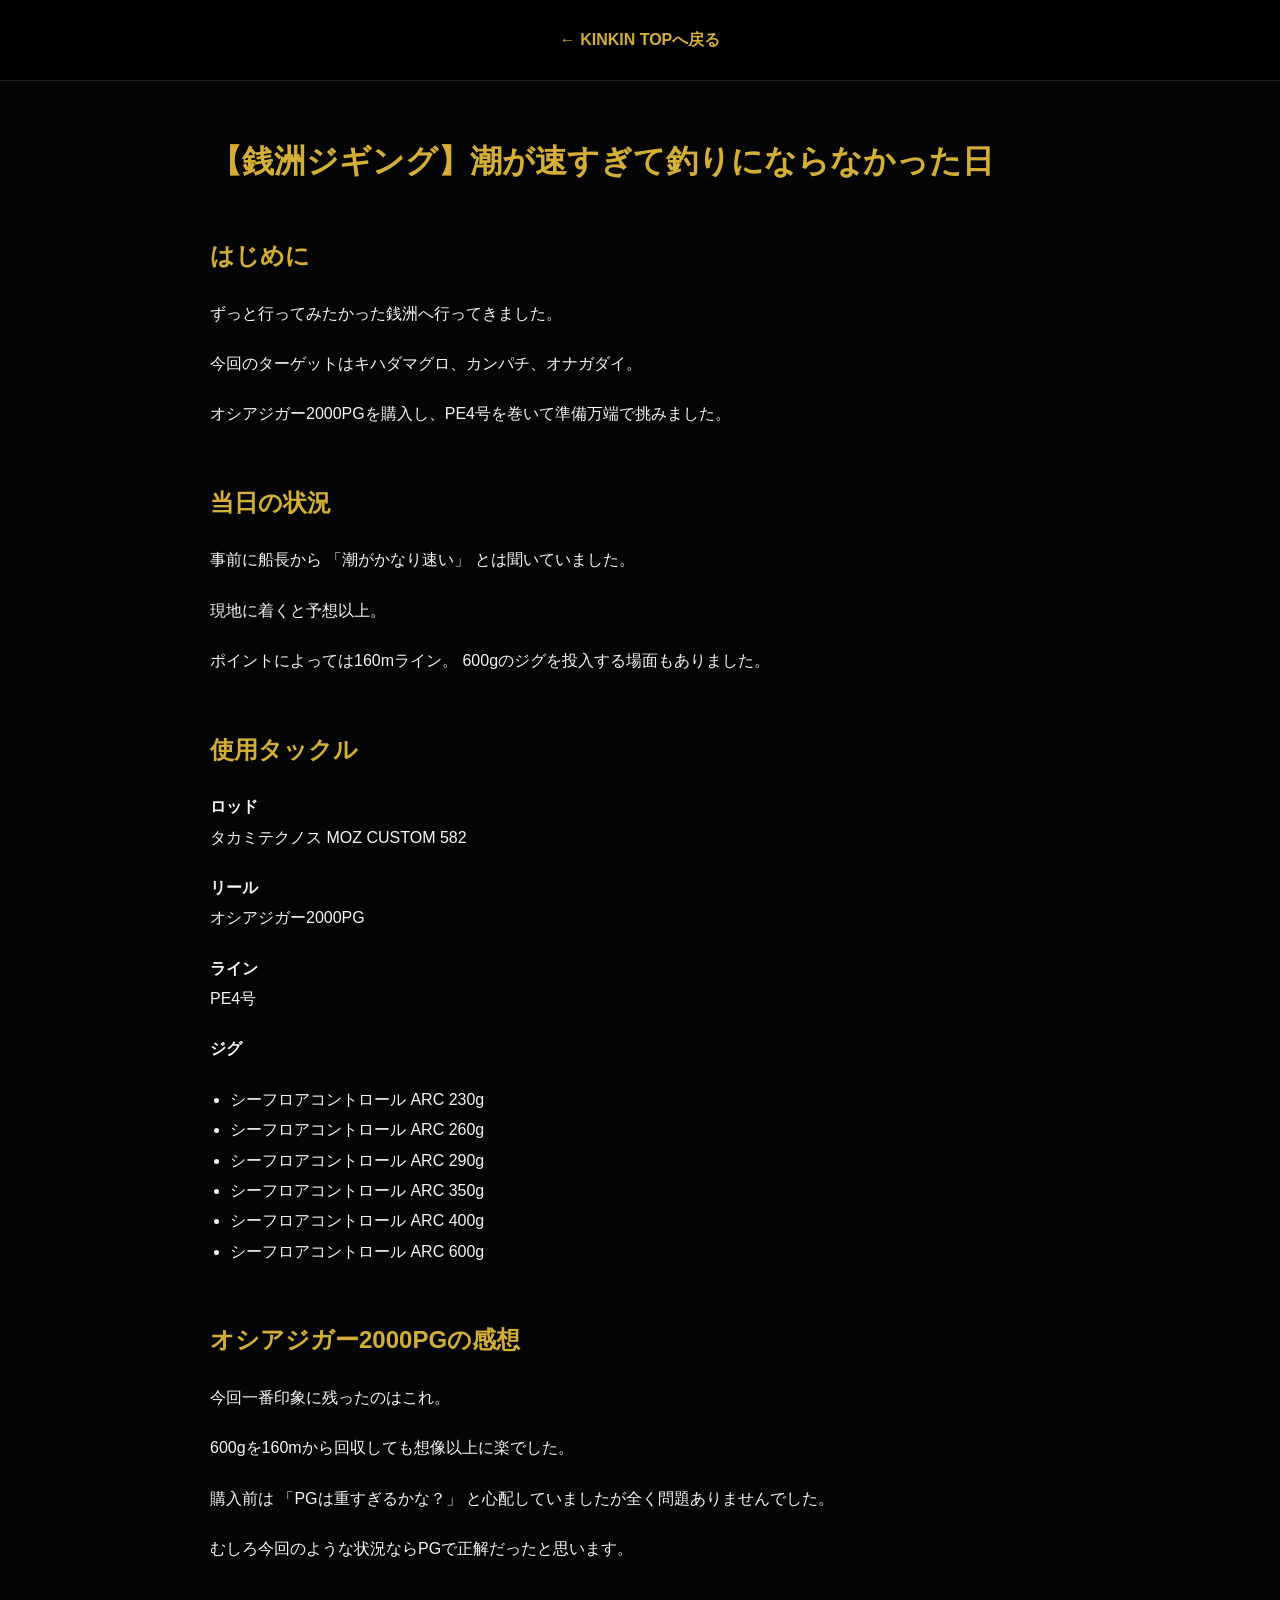
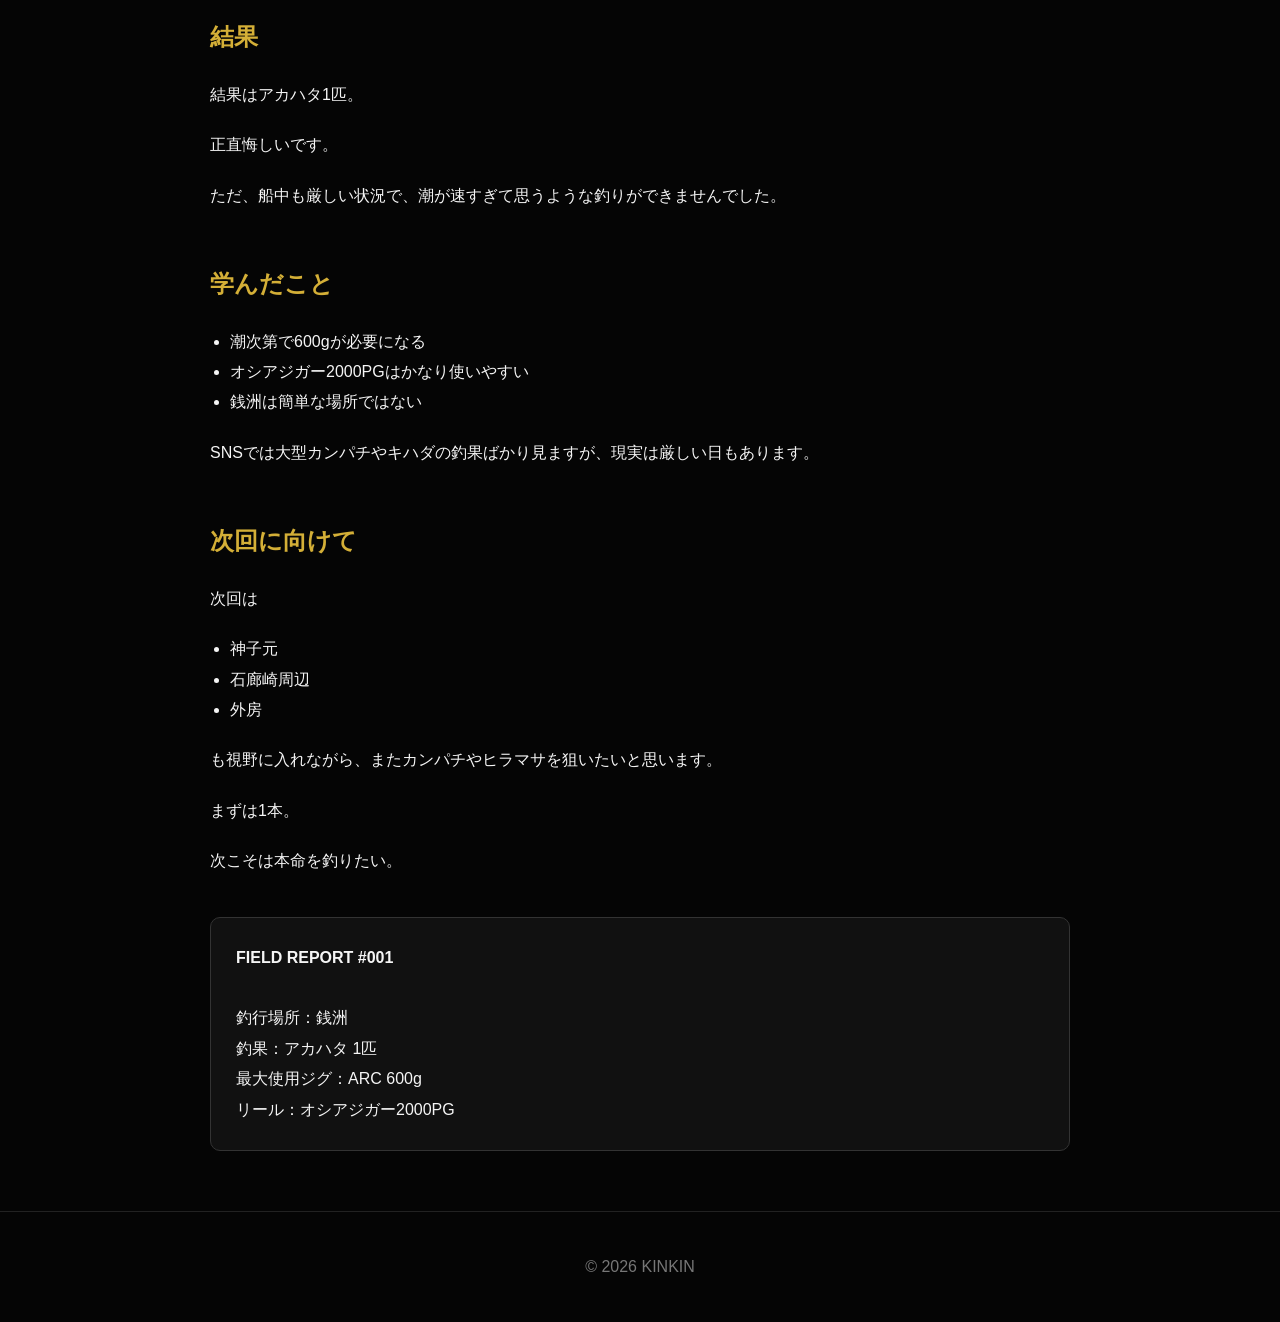
<file: blog-001.html>
<!DOCTYPE html>
<html lang="ja">
<head>
<meta charset="UTF-8">
<meta name="viewport" content="width=device-width, initial-scale=1.0">

<title>【銭洲ジギング】潮が速すぎて釣りにならなかった日 | KINKIN</title>

<style>

:root{
    --gold:#D4AF37;
}

*{
    margin:0;
    padding:0;
    box-sizing:border-box;
}

body{
    background:#050505;
    color:#f5f5f5;
    font-family:Arial, Helvetica, sans-serif;
    line-height:1.9;
}

header{
    background:#000;
    border-bottom:1px solid #222;
    padding:25px;
    text-align:center;
}

header a{
    color:var(--gold);
    text-decoration:none;
    font-weight:bold;
}

.container{
    max-width:900px;
    margin:auto;
    padding:60px 20px;
}

h1{
    color:var(--gold);
    margin-bottom:30px;
    line-height:1.3;
}

h2{
    color:var(--gold);
    margin-top:50px;
    margin-bottom:20px;
}

p{
    margin-bottom:20px;
}

ul{
    margin-left:20px;
    margin-bottom:20px;
}

.info-box{
    background:#111;
    border:1px solid #333;
    padding:25px;
    border-radius:10px;
    margin-top:40px;
}

footer{
    text-align:center;
    padding:40px;
    border-top:1px solid #222;
    color:#777;
}

</style>

</head>

<body>

<header>
<a href="index.html">← KINKIN TOPへ戻る</a>
</header>

<div class="container">

<h1>【銭洲ジギング】潮が速すぎて釣りにならなかった日</h1>

<h2>はじめに</h2>

<p>
ずっと行ってみたかった銭洲へ行ってきました。
</p>

<p>
今回のターゲットはキハダマグロ、カンパチ、オナガダイ。
</p>

<p>
オシアジガー2000PGを購入し、PE4号を巻いて準備万端で挑みました。
</p>

<h2>当日の状況</h2>

<p>
事前に船長から
「潮がかなり速い」
とは聞いていました。
</p>

<p>
現地に着くと予想以上。
</p>

<p>
ポイントによっては160mライン。
600gのジグを投入する場面もありました。
</p>

<h2>使用タックル</h2>

<p><strong>ロッド</strong><br>
タカミテクノス MOZ CUSTOM 582
</p>

<p><strong>リール</strong><br>
オシアジガー2000PG
</p>

<p><strong>ライン</strong><br>
PE4号
</p>

<p><strong>ジグ</strong></p>

<ul>
<li>シーフロアコントロール ARC 230g</li>
<li>シーフロアコントロール ARC 260g</li>
<li>シーフロアコントロール ARC 290g</li>
<li>シーフロアコントロール ARC 350g</li>
<li>シーフロアコントロール ARC 400g</li>
<li>シーフロアコントロール ARC 600g</li>
</ul>

<h2>オシアジガー2000PGの感想</h2>

<p>
今回一番印象に残ったのはこれ。
</p>

<p>
600gを160mから回収しても想像以上に楽でした。
</p>

<p>
購入前は
「PGは重すぎるかな？」
と心配していましたが全く問題ありませんでした。
</p>

<p>
むしろ今回のような状況ならPGで正解だったと思います。
</p>

<h2>結果</h2>

<p>
結果はアカハタ1匹。
</p>

<p>
正直悔しいです。
</p>

<p>
ただ、船中も厳しい状況で、潮が速すぎて思うような釣りができませんでした。
</p>

<h2>学んだこと</h2>

<ul>
<li>潮次第で600gが必要になる</li>
<li>オシアジガー2000PGはかなり使いやすい</li>
<li>銭洲は簡単な場所ではない</li>
</ul>

<p>
SNSでは大型カンパチやキハダの釣果ばかり見ますが、現実は厳しい日もあります。
</p>

<h2>次回に向けて</h2>

<p>
次回は
</p>

<ul>
<li>神子元</li>
<li>石廊崎周辺</li>
<li>外房</li>
</ul>

<p>
も視野に入れながら、またカンパチやヒラマサを狙いたいと思います。
</p>

<p>
まずは1本。
</p>

<p>
次こそは本命を釣りたい。
</p>

<div class="info-box">

<strong>FIELD REPORT #001</strong><br><br>

釣行場所：銭洲<br>
釣果：アカハタ 1匹<br>
最大使用ジグ：ARC 600g<br>
リール：オシアジガー2000PG

</div>

</div>

<footer>
© 2026 KINKIN
</footer>

</body>
</html>
</file>
